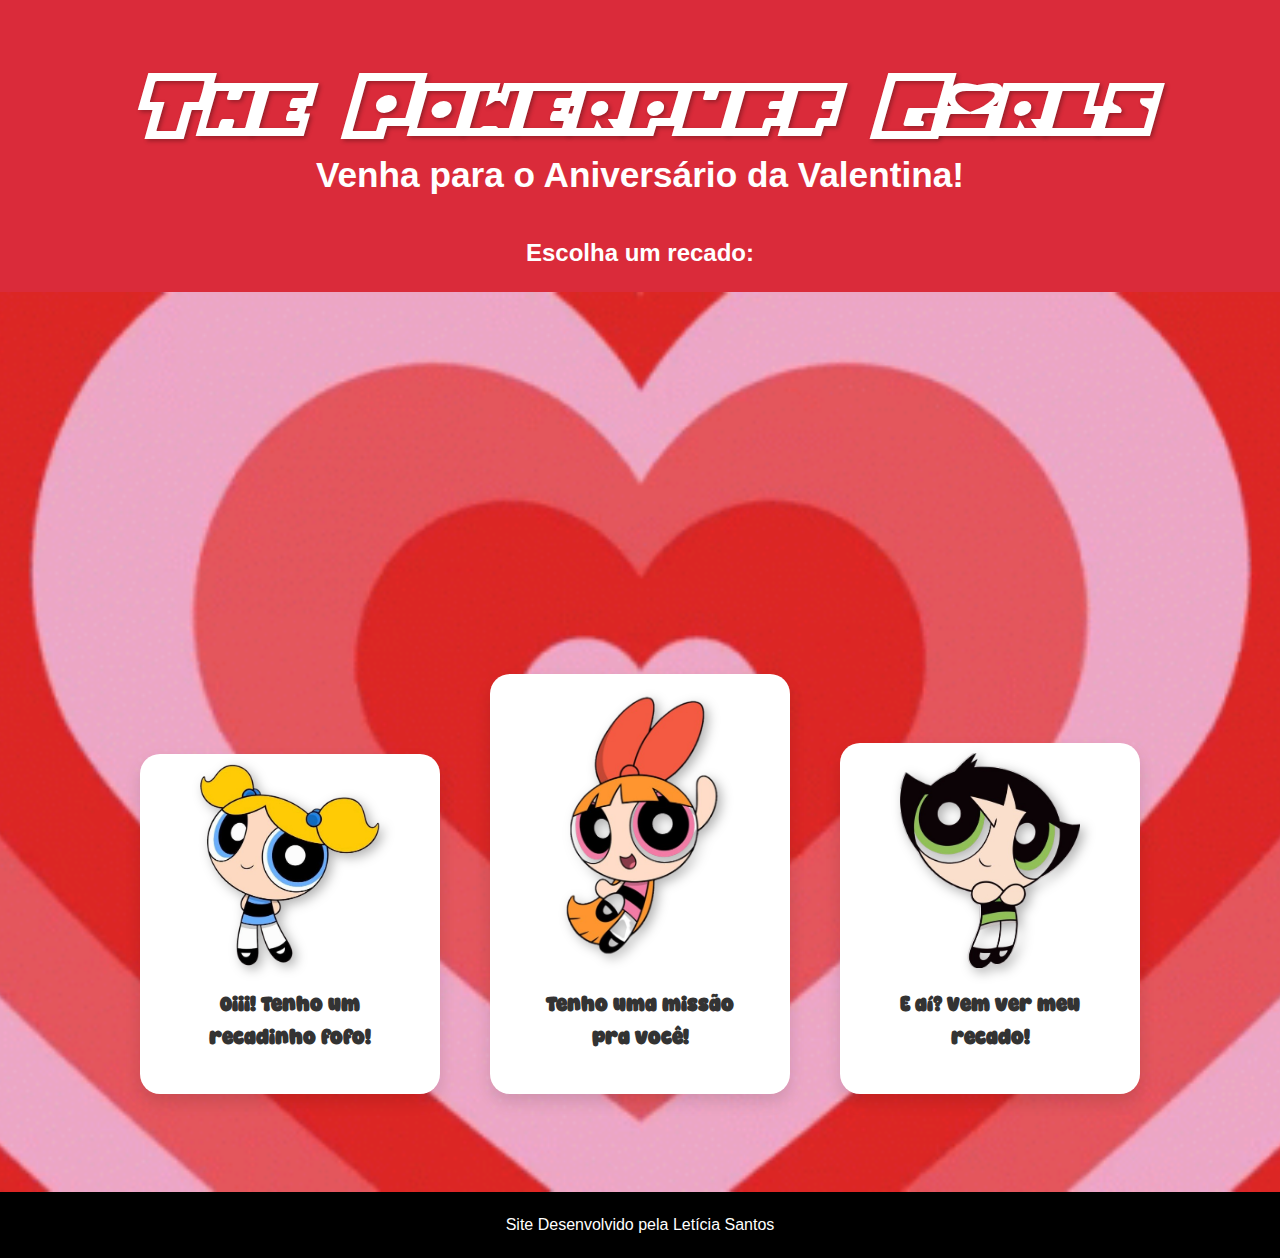
<file: index.html>
<!DOCTYPE html>
<html lang="pt-br">
<head>
    <meta charset="UTF-8">
    <meta name="viewport" content="width=device-width, initial-scale=1.0">
    <title> Aniversário da Valentina!</title>
    <link rel="stylesheet" href="style.css">
    <style>
        
    </style>
    
</head>
<body>
    <header>
        <h1><p>The Powerpuff Girls</p></h1>
        <h2>Venha para  o Aniversário da Valentina!</h2>
        <h3>Escolha um recado:</h3>

    </header>

    <nav>

    </nav>


    <main>

        

         <div id="lindinha1">
             <picture >
                <img src="imagens/sem-fundo/lindinha2-removebg-preview.png" alt="">
                     </picture>
             
                     <p><a href="lindinha.html" target="_blank">Oiii! Tenho um recadinho fofo!</a></p>
         </div>

        <div id="florzinha1">
            <picture >
                <img src="imagens/sem-fundo/florzinha1-removebg-preview.png" alt="">
            </picture>
            
            <p><a href="florzinha.html" target="_blank">Tenho uma missão pra você!</a></p>
        </div>

        <div id="docinho1" >
            <picture>
                <img src="imagens/sem-fundo/docinho2-removebg-preview.png" alt="">
            </picture>
            <p><a href="docinho.html" target="_blank">E aí? Vem ver meu recado!</a></p>
        </div>

         

        
    </main>

    <footer>
        <p>Site Desenvolvido pela Letícia Santos</style></a></p>

    </footer>


    
</body>
</html>
</file>
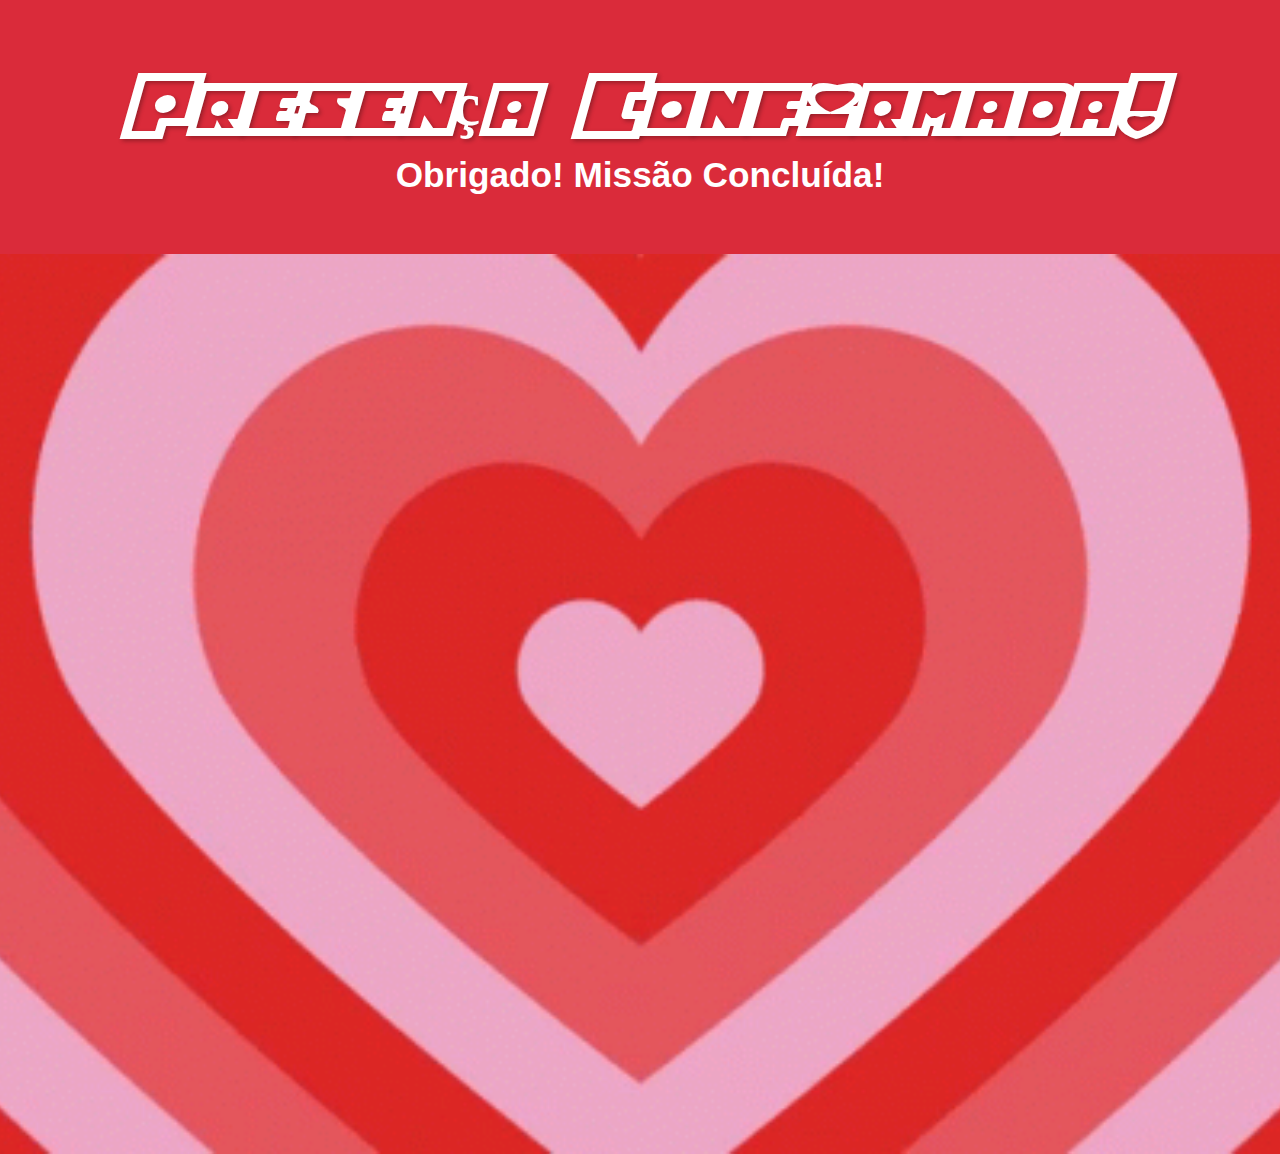
<file: confirmacao.html>
<!DOCTYPE html>
<html lang="pt-br">
<head>
    <meta charset="UTF-8">
    <meta name="viewport" content="width=device-width, initial-scale=1.0">
    <title>Confimado</title>
     <link rel="stylesheet" href="style.css">
     <style>
        
     </style>
</head>
<body>
    <header><h1>Presença Confirmada!</h1>
    <h2>Obrigado! Missão Concluída!</h2></header>

    <main> 

    </main>
</body>
</html>
</file>
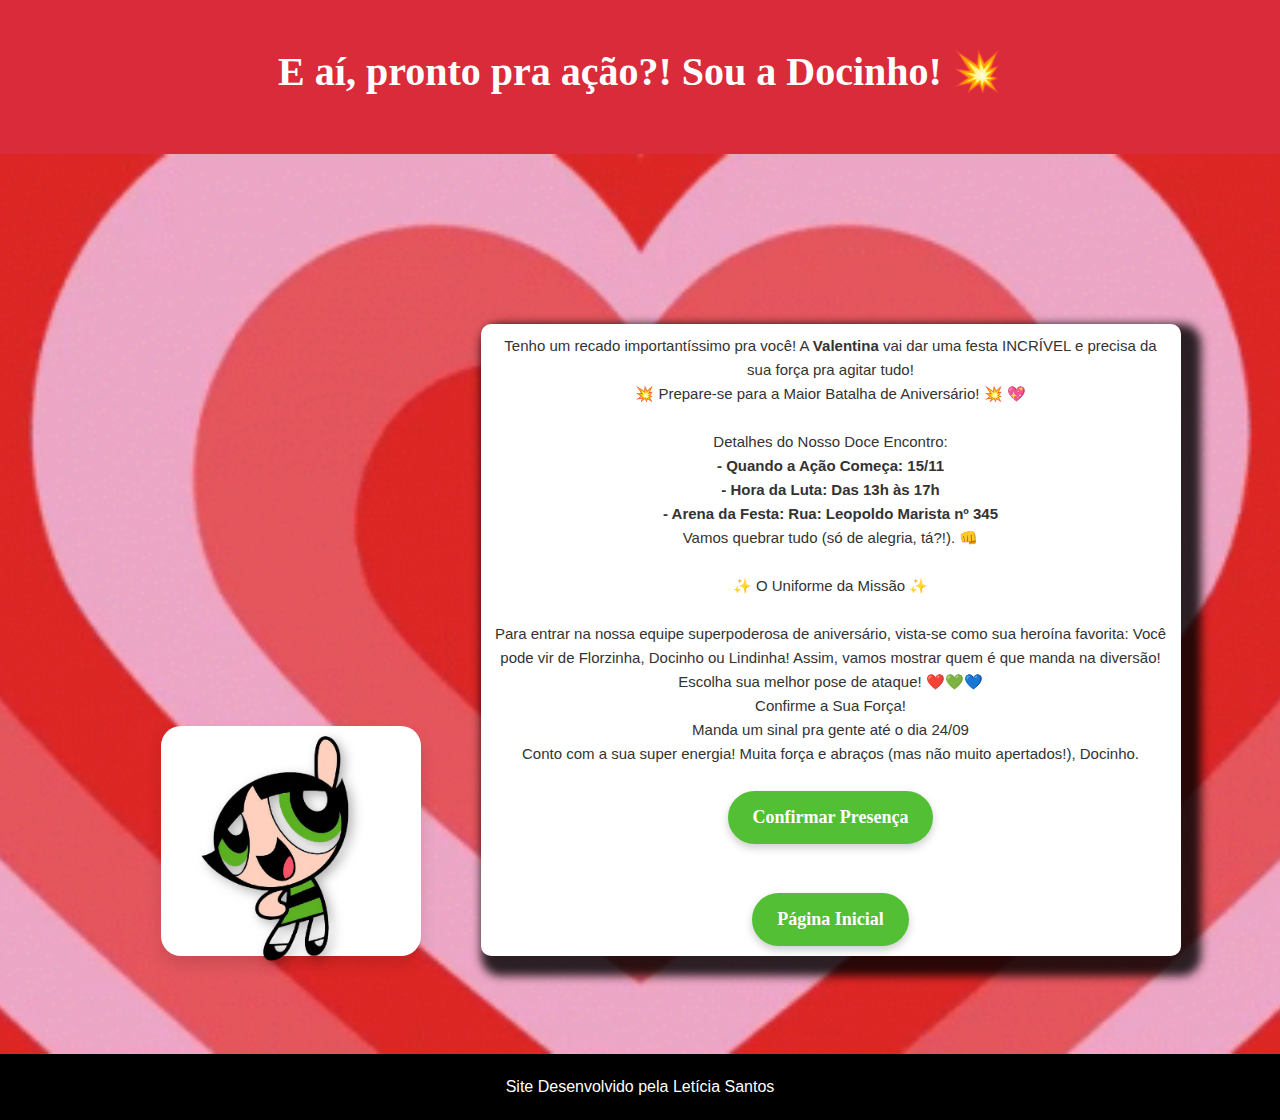
<file: docinho.html>
<!DOCTYPE html>
<html lang="pt-br">
<head>
    <meta charset="UTF-8">
    <meta name="viewport" content="width=device-width, initial-scale=1.0">
    <title>Recado da Docinho</title>
     <link rel="stylesheet" href="style.css">
     <link rel="apple-touch-icon" sizes="180x180" href="/apple-touch-icon.png">

    <style>

        header > h2 {
            font-family: 'Bangers', cursive;
            font-size: 2.5em;
        }
        main > article > p {
            background-color: white;
            box-shadow: 10px 10px 10px 10px rgba(0, 0, 0, 0.814);
            border-radius: 10px;
            padding: 20px;
            font-family: 'Lucida Sans', 'Lucida Sans Regular', 'Lucida Grande', 'Lucida Sans Unicode', Geneva, Verdana, sans-serif;
            text-align: justify;
            padding: 10px;
            font-size: 15px;
            margin: 10px;
            
           
     
    
        }

            main > article > p{
                max-width: 700px;
                min-height: 300px;
                margin-bottom: .5em;
            }
        main > picture {
            background-position: left;
            position: left;
            width: 100px;
            height: 100px;
            max-width: 50px;
        }

        main > div > picture { /* Ajusta o tamanho do círculo da imagem */
                width: 180px;
                height: 180px;
            }

            main {
               padding-top: 0px;
               padding-left: 100px;
               padding-right:olx;
            }

            /* Estilo para o parágrafo que contém o botão, para centralizá-lo */
/* Este seletor assume que o botão <a> está diretamente dentro de um <p> */
main > article > p:last-of-type { /* Seleciona o ÚLTIMO parágrafo do artigo, que contém o botão */
    text-align: center; /* CENTRALIZA o conteúdo inline/inline-block, incluindo seu botão */
    margin-bottom: 0; /* Remove a margem extra se ela não for necessária no último parágrafo */
}

/* Estilo para todos os links 'a' na página, transformando-os em botões */
a {
    display: inline-block; /* Crucial para que padding, margens e dimensões funcionem como em um bloco */
    color: white; /* Cor do texto do botão */
    background-color: #52BF34; /* Seu azul vibrante para o fundo do botão */
    padding: 12px 25px; /* Espaçamento interno (vertical e horizontal) */
    border-radius: 30px; /* Cantos bem arredondados, formato de "pílula" */
    text-decoration: none; /* Remove o sublinhado padrão dos links */
    font-weight: bold; /* Deixa o texto do botão em negrito */
    font-size: 1.2em; /* Tamanho da fonte do botão */
    margin-top: 25px; /* Espaço acima do botão para separá-lo do conteúdo anterior */
    box-shadow: 0 4px 8px rgba(0, 0, 0, 0.2); /* Sombra suave para dar profundidade */
    transition: background-color 0.3s ease, transform 0.2s ease, box-shadow 0.3s ease; /* Transição suave para efeitos de hover */
    font-family: 'Bangers', cursive; /* Usei a fonte Bangers para o texto do botão, ou var(--fonte2) */
    cursor: pointer; /* Muda o cursor para indicar que é clicável */

    /* Remova `margin: center;` aqui pois não é válido para centralização direta em inline-block */
}

/* Efeito de hover para os botões (links 'a') */
a:hover {
    background-color:#31e200dc; /* Muda a cor do fundo para AMARELO vibrante no hover */
    color: black; /* A cor do texto pode mudar para preto para contrastar com o amarelo */
    text-decoration: none; /* Garante que NÃO sublinhe no hover */
    transform: translateY(-3px); /* Faz o botão "levantar" um pouco no hover */
    box-shadow: 0 6px 12px rgba(0, 0, 0, 0.3); /* Sombra mais pronunciada no hover */
}

  
    </style>
</head>
<body>
    <header><h2>E aí, pronto pra ação?! Sou a Docinho! 💥</h2>
    </header>

    <main>

        
            <div>
                <picture >
                        <img src="imagens/sem-fundo/docinho1-removebg-preview.png" alt="">
                             </picture>
            </div>
       
       <article><p>
            Tenho um recado importantíssimo pra você!
            A <strong>Valentina</strong> vai dar uma festa INCRÍVEL e precisa da sua força pra agitar tudo!<br>

        💥 Prepare-se para a Maior Batalha de Aniversário! 💥 💖 <br>

        <br>Detalhes do Nosso Doce Encontro:
        <br>
        <strong>
            <strong>- Quando a Ação Começa:</strong> 15/11<br>
            - Hora da Luta: Das 13h às 17h<br>
                   - Arena da Festa: Rua: Leopoldo Marista nº 345<br>
        </strong>

        Vamos quebrar tudo (só de alegria, tá?!). 👊 <br>

         <br>
       ✨ O Uniforme da Missão ✨<br>
        <br>Para entrar na nossa equipe superpoderosa de aniversário, vista-se como sua heroína favorita:
        Você pode vir de Florzinha, Docinho ou Lindinha! Assim, vamos mostrar quem é que manda na diversão! Escolha sua melhor pose de ataque! ❤️💚💙

        <br>Confirme a Sua Força! <br>
        Manda um sinal pra gente até o dia 24/09 <br>
         Conto com a sua super energia!
            Muita força e abraços (mas não muito apertados!), Docinho.
        <br>
         <a href="confirmacao.html" target="_blank">Confirmar Presença</a>  <br>
       <br>
         <a href="index.html" target="_blank">Página Inicial</a>  <br>
        </p>
    </article>

        
    </main>

    <footer>
        <p>Site Desenvolvido pela Letícia Santos</style></a></p>

    </footer>
    
</body>
</html>
</file>
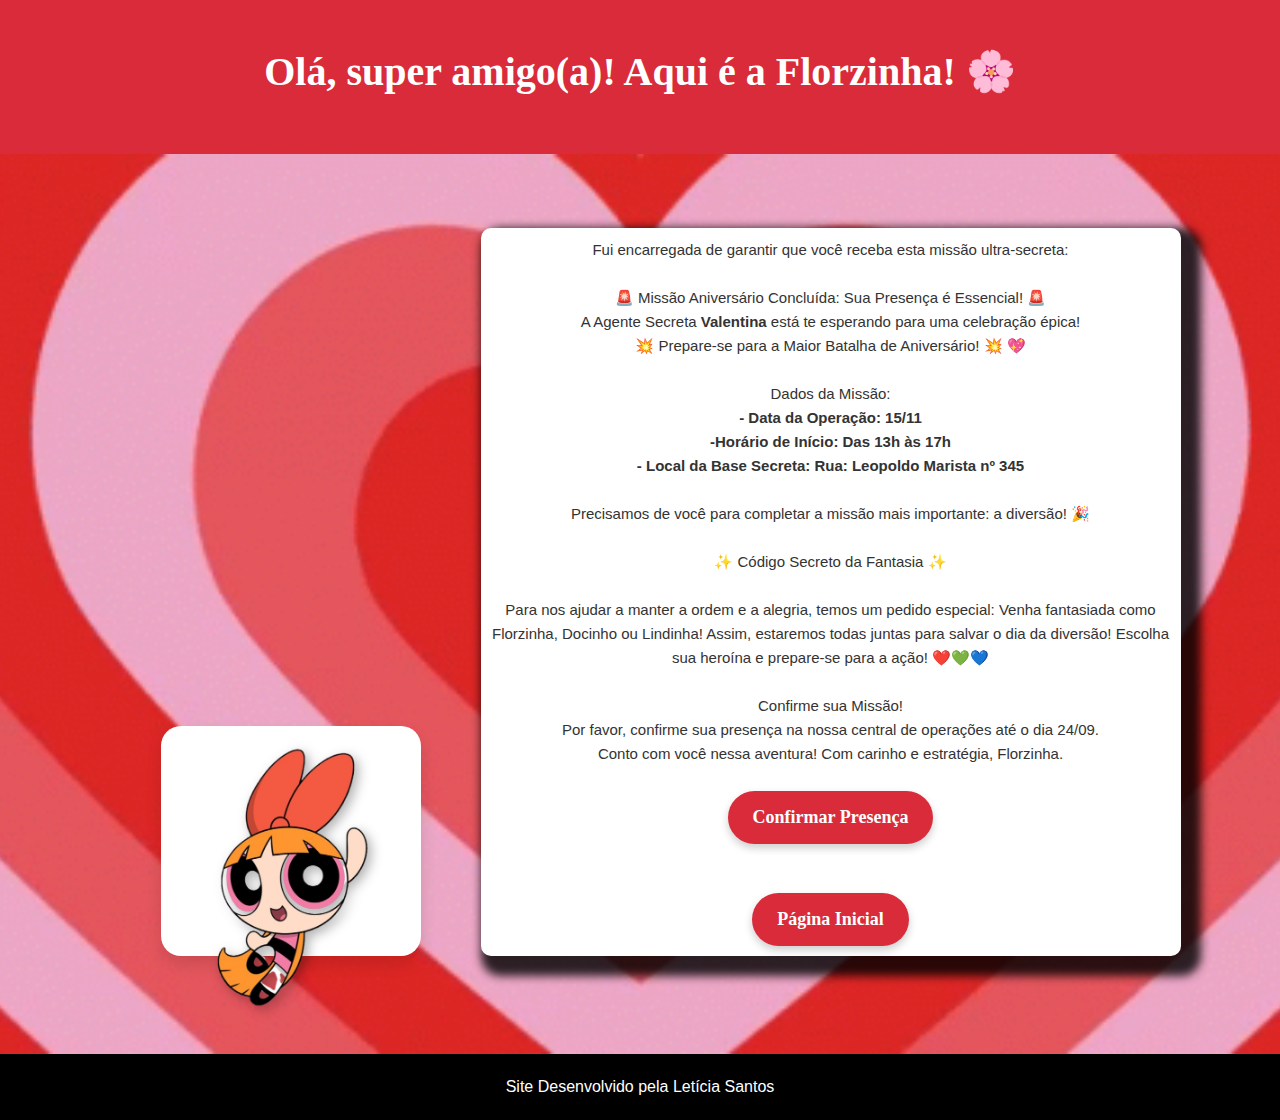
<file: florzinha.html>
<!DOCTYPE html>
<html lang="pt-br">
<head>
    <meta charset="UTF-8">
    <meta name="viewport" content="width=device-width, initial-scale=1.0">
    <title>Recado da Florzinha</title>
<link rel="stylesheet" href="style.css">

    <style>

        header > h2 {
            font-family: 'Bangers', cursive;
            font-size: 2.5em;
        }
        main > article > p {
            background-color: white;
            box-shadow: 10px 10px 10px 10px rgba(0, 0, 0, 0.814);
            border-radius: 10px;
            padding: 20px;
            font-family: 'Lucida Sans', 'Lucida Sans Regular', 'Lucida Grande', 'Lucida Sans Unicode', Geneva, Verdana, sans-serif;
            text-align: justify;
            padding: 10px;
            font-size: 15px;
            margin: 10px;
            
           
     
    
        }

            main > article > p{
                max-width: 700px;
                min-height: 400px;
                margin-bottom: .5em;
            }
        main > picture {
            background-position: left;
            position: left;
            width: 100opx;
            height: 100px;
            max-width: 50px;
        }

        main > div > picture { /* Ajusta o tamanho do círculo da imagem */
                width: 180px;
                height: 180px;
            }

            main {
               padding-top: 0px;
               padding-left: 100px;
               padding-right:olx;
            }

            /* Estilo para o parágrafo que contém o botão, para centralizá-lo */
/* Este seletor assume que o botão <a> está diretamente dentro de um <p> */
main > article > p:last-of-type { /* Seleciona o ÚLTIMO parágrafo do artigo, que contém o botão */
    text-align: center; /* CENTRALIZA o conteúdo inline/inline-block, incluindo seu botão */
    margin-bottom: 0; /* Remove a margem extra se ela não for necessária no último parágrafo */
}

/* Estilo para todos os links 'a' na página, transformando-os em botões */
a {
    display: inline-block; /* Crucial para que padding, margens e dimensões funcionem como em um bloco */
    color: white; /* Cor do texto do botão */
    background-color: #DA2B3A; /* Seu azul vibrante para o fundo do botão */
    padding: 12px 25px; /* Espaçamento interno (vertical e horizontal) */
    border-radius: 30px; /* Cantos bem arredondados, formato de "pílula" */
    text-decoration: none; /* Remove o sublinhado padrão dos links */
    font-weight: bold; /* Deixa o texto do botão em negrito */
    font-size: 1.2em; /* Tamanho da fonte do botão */
    margin-top: 25px; /* Espaço acima do botão para separá-lo do conteúdo anterior */
    box-shadow: 0 4px 8px rgba(0, 0, 0, 0.2); /* Sombra suave para dar profundidade */
    transition: background-color 0.3s ease, transform 0.2s ease, box-shadow 0.3s ease; /* Transição suave para efeitos de hover */
    font-family: 'Bangers', cursive; /* Usei a fonte Bangers para o texto do botão, ou var(--fonte2) */
    cursor: pointer; /* Muda o cursor para indicar que é clicável */

    /* Remova `margin: center;` aqui pois não é válido para centralização direta em inline-block */
}

/* Efeito de hover para os botões (links 'a') */
a:hover {
    background-color:#ff0015; /* Muda a cor do fundo para AMARELO vibrante no hover */
    color: black; /* A cor do texto pode mudar para preto para contrastar com o amarelo */
    text-decoration: none; /* Garante que NÃO sublinhe no hover */
    transform: translateY(-3px); /* Faz o botão "levantar" um pouco no hover */
    box-shadow: 0 6px 12px rgba(0, 0, 0, 0.3); /* Sombra mais pronunciada no hover */
}

  
    </style>
</head>
<body>
    <header><h2>Olá, super amigo(a)! Aqui é a Florzinha! 🌸</h2>
    </header>

    <main>

        
            <div>
                <picture >
                        <img src="imagens/sem-fundo/florzinha1-removebg-preview.png" alt="">
                             </picture>
            </div>


       
       <article><p>
            Fui encarregada de garantir que você receba esta missão ultra-secreta: <br>

            <br>🚨 Missão Aniversário Concluída: Sua Presença é Essencial! 🚨
            <br>A Agente Secreta <strong>Valentina</strong> está te esperando para uma celebração épica!
        <br>💥 Prepare-se para a Maior Batalha de Aniversário! 💥 💖 <br>

        <br>Dados da Missão:
        <br>
        <strong>
            <strong>- Data da Operação:</strong> 15/11<br>
           -Horário de Início: Das 13h às 17h<br>
                   - Local da Base Secreta: Rua: Leopoldo Marista nº 345<br>
        </strong>

        <br>Precisamos de você para completar a missão mais importante: a diversão! 🎉<br>

         <br>
       ✨ Código Secreto da Fantasia ✨<br>
        <br>Para nos ajudar a manter a ordem e a alegria, temos um pedido especial:
            Venha fantasiada como Florzinha, Docinho ou Lindinha! Assim, estaremos todas juntas para salvar o dia da diversão! Escolha sua heroína e prepare-se para a ação! ❤️💚💙<br>

        <br>
            Confirme sua Missão! <br>
        Por favor, confirme sua presença na nossa central de operações até o dia 24/09.<br>
         Conto com você nessa aventura!
            Com carinho e estratégia, Florzinha.

        <br>
         <a href="confirmacao.html" target="_blank">Confirmar Presença</a>  <br>
       
         <br>
         <a href="index.html" target="_blank">Página Inicial</a>  <br>
       
        </p>
    </article>

        
    </main>

    <footer>
        <p>Site Desenvolvido pela Letícia Santos</style></a></p>

    </footer>
    
</body>
</html>
</file>
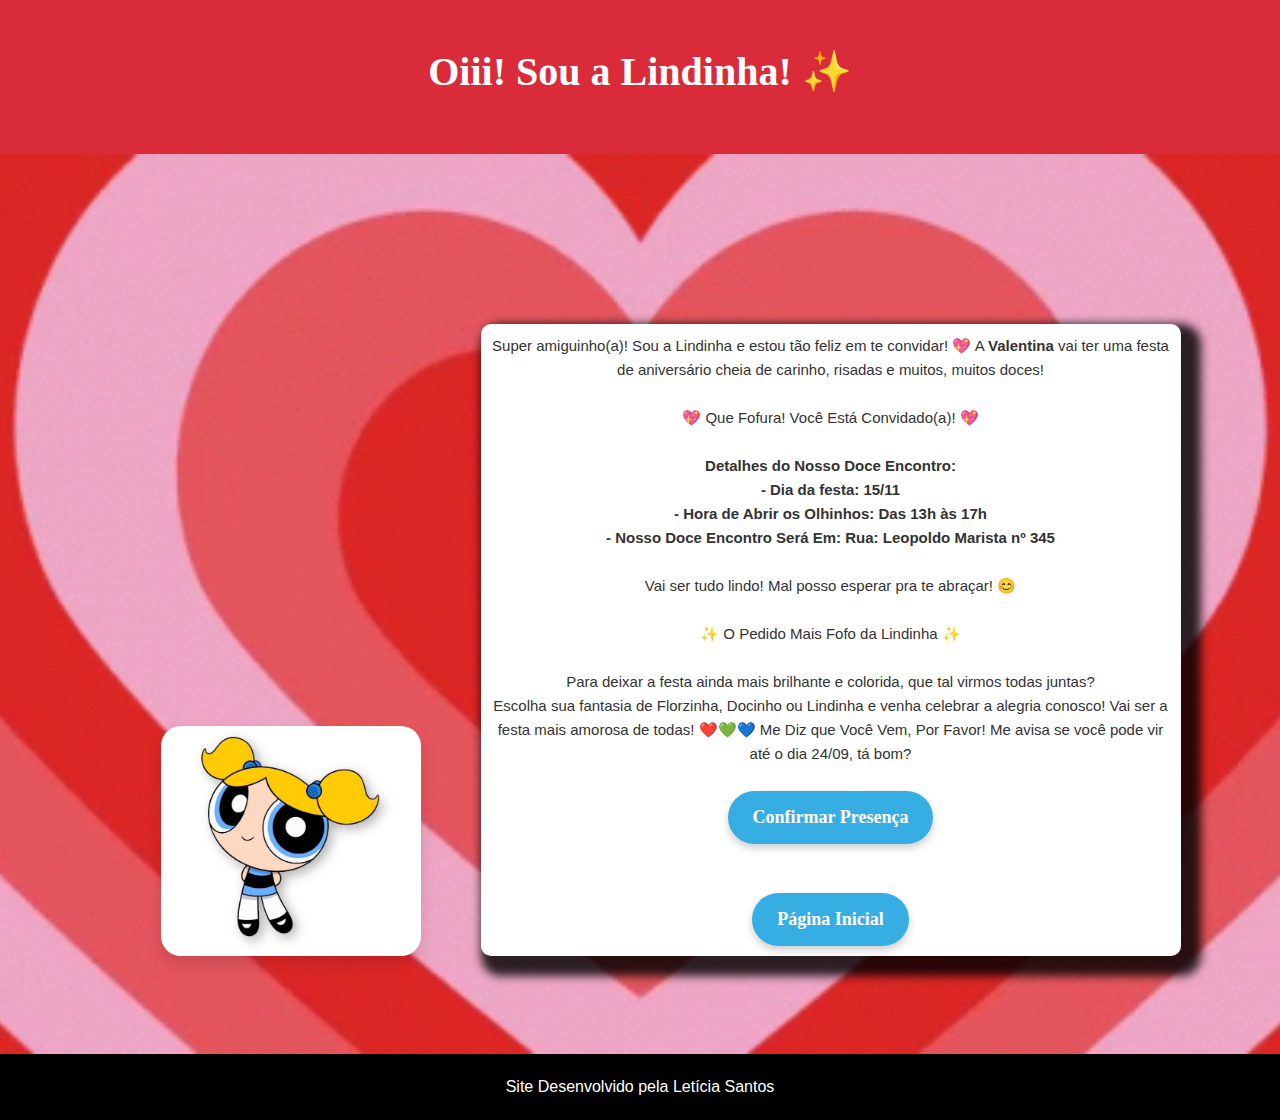
<file: lindinha.html>
<!DOCTYPE html>
<html lang="pt-br">
<head>
    <meta charset="UTF-8">
    <meta name="viewport" content="width=device-width, initial-scale=1.0">
    <title>Recado da Lindinha</title>
    <link rel="stylesheet" href="style.css">

    <style>

        header > h2 {
            font-family: 'Bangers', cursive;
            font-size: 2.5em;
        }
        main > article > p {
            background-color: white;
            box-shadow: 10px 10px 10px 10px rgba(0, 0, 0, 0.814);
            border-radius: 10px;
            padding: 20px;
            font-family: 'Lucida Sans', 'Lucida Sans Regular', 'Lucida Grande', 'Lucida Sans Unicode', Geneva, Verdana, sans-serif;
            text-align: justify;
            padding: 10px;
            font-size: 15px;
            margin: 10px;
            
           
     
    
        }

            main > article > p{
                max-width: 700px;
                min-height: 300px;
                margin-bottom: .5em;
            }
        main > picture {
            background-position: left;
            position: left;
            width: 100px;
            height: 100px;
            max-width: 50px;
        }

        main > div > picture { /* Ajusta o tamanho do círculo da imagem */
                width: 180px;
                height: 180px;
            }

            main {
               padding-top: 0px;
               padding-left: 100px;
               padding-right:olx;
            }

            /* Estilo para o parágrafo que contém o botão, para centralizá-lo */
/* Este seletor assume que o botão <a> está diretamente dentro de um <p> */
main > article > p:last-of-type { /* Seleciona o ÚLTIMO parágrafo do artigo, que contém o botão */
    text-align: center; /* CENTRALIZA o conteúdo inline/inline-block, incluindo seu botão */
    margin-bottom: 0; /* Remove a margem extra se ela não for necessária no último parágrafo */
}

/* Estilo para todos os links 'a' na página, transformando-os em botões */
a {
    display: inline-block; /* Crucial para que padding, margens e dimensões funcionem como em um bloco */
    color: white; /* Cor do texto do botão */
    background-color: #36AEE3; /* Seu azul vibrante para o fundo do botão */
    padding: 12px 25px; /* Espaçamento interno (vertical e horizontal) */
    border-radius: 30px; /* Cantos bem arredondados, formato de "pílula" */
    text-decoration: none; /* Remove o sublinhado padrão dos links */
    font-weight: bold; /* Deixa o texto do botão em negrito */
    font-size: 1.2em; /* Tamanho da fonte do botão */
    margin-top: 25px; /* Espaço acima do botão para separá-lo do conteúdo anterior */
    box-shadow: 0 4px 8px rgba(0, 0, 0, 0.2); /* Sombra suave para dar profundidade */
    transition: background-color 0.3s ease, transform 0.2s ease, box-shadow 0.3s ease; /* Transição suave para efeitos de hover */
    font-family: 'Bangers', cursive; /* Usei a fonte Bangers para o texto do botão, ou var(--fonte2) */
    cursor: pointer; /* Muda o cursor para indicar que é clicável */

    /* Remova `margin: center;` aqui pois não é válido para centralização direta em inline-block */
}

/* Efeito de hover para os botões (links 'a') */
a:hover {
    background-color: #FFD700; /* Muda a cor do fundo para AMARELO vibrante no hover */
    color: black; /* A cor do texto pode mudar para preto para contrastar com o amarelo */
    text-decoration: none; /* Garante que NÃO sublinhe no hover */
    transform: translateY(-3px); /* Faz o botão "levantar" um pouco no hover */
    box-shadow: 0 6px 12px rgba(0, 0, 0, 0.3); /* Sombra mais pronunciada no hover */
}

  
    </style>
</head>
<body>
    <header><h2>Oiii! Sou a Lindinha! ✨</h2>
    </header>

    <main>

        
            <div>
                <picture >
                        <img src="imagens/sem-fundo/lindinha2-removebg-preview.png" alt="">
                             </picture>
            </div>
       
       <article><p>
        Super amiguinho(a)! Sou a Lindinha e estou tão feliz em te convidar! 💖
        A <strong>Valentina</strong> vai ter uma festa de aniversário cheia de carinho, risadas e muitos, muitos doces! <br>

        <br>💖 Que Fofura! Você Está Convidado(a)! 💖 <br>

        <strong>
            <br>Detalhes do Nosso Doce Encontro:
            <br>
            - Dia da festa: 15/11<br>
            - Hora de Abrir os Olhinhos: Das 13h às 17h<br>
            - Nosso Doce Encontro Será Em: Rua: Leopoldo Marista nº 345<br>
        </strong>

        <br>Vai ser tudo lindo! Mal posso esperar pra te abraçar! 😊 <br>

        <br>✨ O Pedido Mais Fofo da Lindinha ✨ <br>
        <br>Para deixar a festa ainda mais brilhante e colorida, que tal virmos todas juntas?<br>
        Escolha sua fantasia de Florzinha, Docinho ou Lindinha e venha celebrar a alegria conosco! Vai ser a festa mais amorosa de todas! ❤️💚💙

        Me Diz que Você Vem, Por Favor!
        Me avisa se você pode vir até o dia 24/09, tá bom? <br>
         <a href="confirmacao.html" target="_blank">Confirmar Presença</a> 
         <br>

         <br>
         <a href="index.html" target="_blank">Página Inicial</a>  <br>
       </p></article>

        
    </main>

    <footer>
        <p>Site Desenvolvido pela Letícia Santos</style></a></p>

    </footer>
    
</body>
</html>
</file>
<file: style.css>
@charset "UTF-8";

/* --- 1. Definição de Fontes Personalizadas --- */
@font-face {
    font-family: "fonte-principal";
    src: url(fontes/fonte-principal.ttf) format('opentype');
    font-weight: normal;
    font-style: normal;
}

@font-face {
    font-family: "fonte-texto";
    src: url(fontes/fonte-texto.ttf) format('opentype');
    font-weight: normal;
    font-style: normal;
}

/* --- 2. Variáveis CSS (Root) --- */
:root {
    /* Corrigido o nome da variável: --fonte1 ao invés de ---fonte1 */
    --fonte1: Verdana, Geneva, Tahoma, sans-serif;
    /* Adicionado fallback genérico para fontes personalizadas caso o arquivo não carregue */
    --fonte2: 'fonte-principal', cursive;
    --fonte3: 'fonte-texto', sans-serif;
    --cor-preto: #000000;
    --cor-verde: #52BF34;
    --cor-vermelho: #DA2B3A; /* Vermelho das Meninas Super Poderosas */
    --cor-azul: #36AEE3;
    --cor-amarelo: #FCEA60;
    --cor-branco: #ffffff;
    --cor-cinza-escuro: #333;
}

/* --- 3. Reset Básico para Todos os Elementos --- */
* {
    margin: 0;
    padding: 0;
    /* Essencial: Inclui padding e borda na largura/altura total do elemento */
    box-sizing: border-box;
    /* Remover font-size: 1em; daqui, pois pode atrapalhar o escalonamento */
}

/* --- 4. Estilos Globais para o Corpo da Página --- */
body {
    font-family: var(--fonte1); /* Fonte padrão para o corpo */
    line-height: 1.6;
    color: var(--cor-cinza-escuro);
    background-color: #f0f0f0; /* Fundo geral da página */
    min-height: 100vh; /* Garante que o body ocupe no mínimo a altura da tela */
    display: flex; /* Transforma o body em flex container */
    flex-direction: column; /* Organiza os filhos (header, main, footer) em coluna */
}

/* --- 5. Estilos Consolidados do Header --- */
header {
    text-align: center;
    background-color: var(--cor-vermelho); /* Cor de fundo do header */
    color: var(--cor-branco); /* Cor do texto no header */
    padding: 40px 20px 20px 20px; /* Padding ajustado: Top, Right, Bottom, Left. Menor padding-bottom! */
    box-shadow: 0 4px 8px rgba(0, 0, 0, 0.2); /* Sombra para o header */
    margin-bottom: 0; /* REMOVIDO OU ZERADO: Garante que não haja margem extra empurrando o main para baixo */
}

/* Estilo para o H1 dentro do Header */
header h1 {
    font-family: var(--fonte2); /* Sua fonte principal temática */
    font-size: 4em; /* Tamanho do "The Powerpuff Girls" - ajustado para maior impacto */
    margin-bottom: 5px; /* Espaço entre "The Powerpuff Girls" e "Valentina's Birthday Blast-Off!" */
    text-shadow: 2px 2px 4px rgba(0, 0, 0, 0.3); /* Sombra no texto */
    padding: 0; /* REMOVIDO o padding excessivo que estava no h1 */
    background-color: transparent; /* Remove a cor de fundo duplicada que estava no h1 */
    box-shadow: none; /* Remove a sombra duplicada que estava no h1 */
}

/* Estilo para o H2 dentro do Header */
header h2 {
    font-family: var(--fonte1); /* Sua fonte de texto temática */
    /* text-decoration: double; - "double" não é valor válido para text-decoration-line, remova se não for underline */
    font-size: 2.2em; /* Tamanho do "Valentina's Birthday Blast-Off!" */
    color: white; /* Cor do texto "Valentina's Birthday Blast-Off!" */
    margin-top: 0; /* Remove margem superior padrão do h2 */
    margin-bottom: 30px; /* **AJUSTE AQUI:** Espaço abaixo do h2 para o conteúdo do main. Reduza se quiser mais próximo. */
}

header h3 {
    font-family: var(--fonte1); /* Sua fonte de texto temática */
    /* text-decoration: double; - "double" não é valor válido para text-decoration-line, remova se não for underline */
    font-size: 1.5em; /* Tamanho do "Valentina's Birthday Blast-Off!" */
    color: white; /* Cor do texto "Valentina's Birthday Blast-Off!" */
    margin-top: 0; /* Remove margem superior padrão do h2 */
    margin-bottom: 0px; /* **AJUSTE AQUI:** Espaço abaixo do h2 para o conteúdo do main. Reduza se quiser mais próximo. */


}

/* --- 6. Estilo para o Contêiner Principal (seu elemento <main>) --- */
main {
    display: flex;
    justify-content: center;
    align-items: flex-end;
    gap: 50px;
    flex-wrap: wrap;

    padding: 98px 29px;
    
    /* PROPRIEDADES PARA A IMAGEM DE FUNDO */
    background-image: url(imagens/sem-fundo/download.gif);
    background-size: cover;
    background-position: center center;
    background-repeat: no-repeat;
    background-attachment: scroll; /* Ou 'fixed' se preferir o efeito de paralaxe */
    
    /* CRUCIAL: REMOVER OU DEFINIR COMO "transparent" PARA NÃO MOSTRAR NENHUMA COR SÓLIDA POR BAIXO */
    background-color: transparent; /* GARANTE QUE NENHUMA COR SÓLIDA APAREÇA POR BAIXO DA IMAGEM */
    /* Você também pode simplesmente COMENTAR a linha 'background-color' se não quiser nenhum fallback */
    
    min-height: 100vh;
    box-sizing: border-box;
    flex-grow: 1;
}
/* --- 7. Estilo para Cada Bloco de Personagem (divs com IDs) --- */
/* Como você não quer mudar o HTML, usamos os IDs e o seletor main > div */
main > div {
    text-align: center;
    max-width: 300px; /* **AUMENTADO:** Largura MÁXIMA de cada bloco (ajuste para o tamanho desejado) */
    flex-shrink: 0; /* Impede que o item encolha além do seu max-width em telas apertadas */

    padding: 40px; /* Padding interno de cada bloco */
    border-radius: 20px; /* Bordas arredondadas */
    background-color: var(--cor-branco); /* Fundo branco para cada card */
    box-shadow: 0 8px 16px rgba(0, 0, 0, 0.118); /* Sombra para o efeito 3D */
    transition: transform 0.3s ease-in-out, box-shadow 0.3s ease-in-out; /* Animação suave para hover */
    padding-top: 10px;

    /* Faz cada div ser um flex container para empilhar imagem e texto */
    display: flex;
    flex-direction: column;
    align-items: center;
    cursor: pointer; /* Indica que é clicável */
}

/* --- 8. Efeito de Hover para Cada Bloco de Personagem --- */
main > div:hover {
    transform: translateY(-15px); /* Levanta o bloco no hover */
    box-shadow: 0 16px 30px rgba(0,0,0,0.35); /* Sombra mais destacada no hover */
}

/* --- 9. Estilo para as Imagens (dentro de <picture> e <img>) --- */
/* Aponta para a imagem dentro da tag <picture> dentro do div */
main > div > picture > img {
    max-width: 180px; /* **AUMENTADO:** Largura MÁXIMA da imagem (AJUSTE ESTE VALOR!) */
    height: auto; /* FUNDAMENTAL: Mantém a proporção da imagem */
    display: block; /* Garante o comportamento de bloco */
    margin: 0 auto 15px auto; /* Centraliza a imagem e adiciona espaço abaixo */
    filter: drop-shadow(4px 4px 6px rgba(0,0,0,0.3)); /* Sombra para a imagem */
}

/* --- 10. Estilo para o Texto do Link (O recadinho fofo, etc.) --- */
main > div p a {
    font-family: var(--fonte3); /* Usando a variável de fonte temática */
    font-size: 1.3em; /* Tamanho da fonte do link */
    color: var(--cor-cinza-escuro); /* Cor do texto */
    text-decoration: none; /* Remove sublinhado */
    font-weight: bold;
    display: inline-block; /* Permite espaçamento vertical */
    margin-top: 5px; /* Pequeno espaço entre a imagem e o link */
}

/* --- 11. Efeito de Hover para o Link --- */
main > div p a:hover {
    color: var(--cor-vermelho); /* Cor vermelha no hover */
}

/* --- 12. Estilo para o Rodapé (Footer) --- */
footer {
    text-align: center;
    padding: 20px;
    background-color: var(--cor-preto);
    color: var(--cor-branco);
    margin-top: auto; /* Empurra o rodapé para o final da página se o conteúdo for curto */
}



footer:hover {
    color: white;
}


/* --- 13. Responsividade: Ajustes para Telas Menores --- */
@media (max-width: 768px) {
    header h1 {
        font-size: 3em; /* Tamanho do h1 para tablets */
    }
    header h2 {
        font-size: 1.8em; /* Tamanho do h2 para tablets */
        margin-bottom: 20px; /* Ajuste para telas menores */
    }
    main {
        flex-direction: column; /* Empilha os itens em telas menores */
        align-items: center; /* Centraliza os itens empilhados */
        gap: 30px; /* Espaço entre eles no modo coluna */
        padding: 20px 15px; /* Ajusta o padding para telas menores */
    }
    main > div {
        max-width: 180px; /* Largura do bloco ajustada para mobile */
        padding: 15px;
    }
    main > div > picture > img {
        max-width: 120px; /* Largura da imagem ajustada para mobile */
    }
    main > div p a {
        font-size: 1.1em;
    }
}

@media (max-width: 480px) {
    header h1 {
        font-size: 2.2em; /* Tamanho do h1 para celulares pequenos */
    }
    header h2 {
        font-size: 1.4em; /* Tamanho do h2 para celulares pequenos */
        margin-bottom: 10px; /* Menos espaço para celulares pequenos */
    }
    main {
        padding: 15px 10px;
        gap: 20px;
    }
    main > div {
        max-width: 150px;
        padding: 12px;
    }
    main > div > picture > img {
        max-width: 100px;
    }
    main > div p a {
        font-size: 1em;
    }
}
</file>
